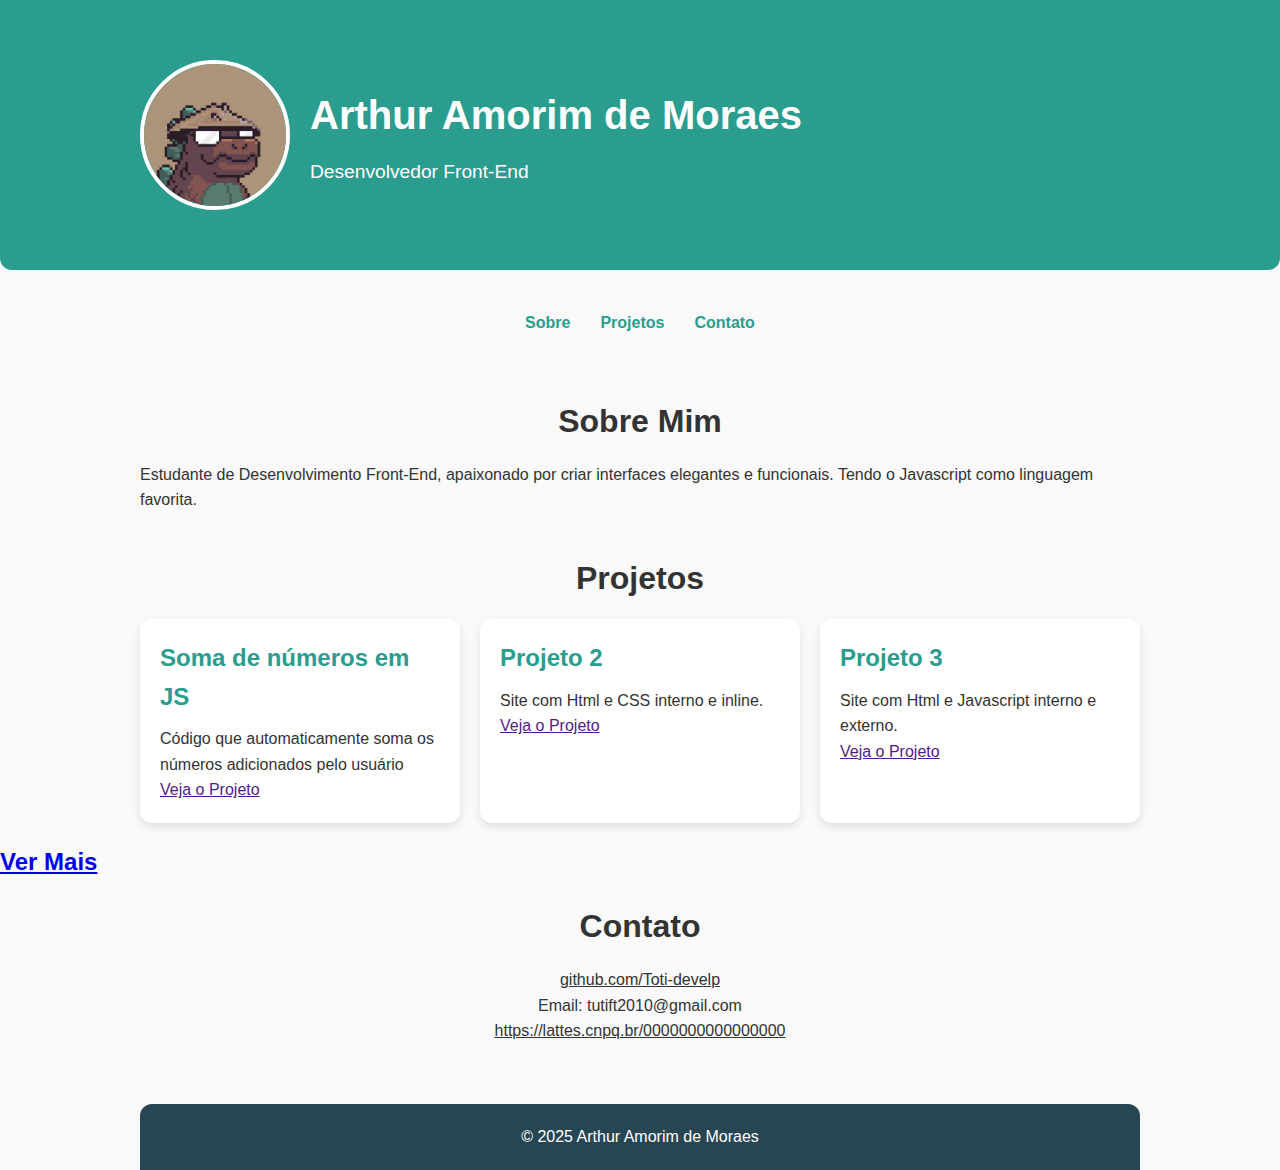
<file: index.html>
<!-- index.html -->
<!DOCTYPE html>
<html lang="pt-br">
<head>
  <meta charset="UTF-8">
  <meta name="viewport" content="width=device-width, initial-scale=1.0">
  <title>Portfólio de Arthur</title>
  <link rel="stylesheet" href="css/styles.css">
</head>
<body>
  <header class="site-header">
    <div class="container header-content">
      <img src="img/Perfil.jpg" alt="Foto de perfil" class="profile-img">
      <div class="header-text">
        <h1>Arthur Amorim de Moraes</h1>
        <p>Desenvolvedor Front-End</p>
      </div>
    </div>
  </header>

  <nav class="main-nav container">
    <ul>
      <li><a href="#about">Sobre</a></li>
      <li><a href="#projects">Projetos</a></li>
      <li><a href="#contact">Contato</a></li>
    </ul>
  </nav>

  <section id="about" class="about container">
    <h2>Sobre Mim</h2>
    <p>Estudante de Desenvolvimento Front-End, apaixonado por criar interfaces elegantes e funcionais. Tendo o Javascript como linguagem favorita.</p>
  </section>

  <section id="projects" class="projects container">
    <h2>Projetos</h2>
    <div class="card-grid">
      <article class="card">
        <h3>Soma de números em JS</h3>
        <p>Código que automaticamente soma os números adicionados pelo usuário</p>
        <a href="" target="_blank">Veja o Projeto</a>
      </article>
      <article class="card">
        <h3>Projeto 2</h3>
        <p>Site com Html e CSS interno e inline.</p>
        <a href="" target="_blank">Veja o Projeto </a>
      </article>
      <article class="card">
        <h3>Projeto 3</h3>
        <p>Site com Html e Javascript interno e externo.</p>
        <a href="" target="_blank">Veja o Projeto </a>
      </article>
    </div>
  </section>
  
    <h2 class="ver-mais"><a href="index2.html" class="ver-mais2"> Ver Mais </a></h2>
  
  <section id="contact" class="contact container">
    <h2>Contato</h2>
    <p><a href="https://github.com/Toti-develp" target="_blank">github.com/Toti-develp</a></p>   
    <p>Email: tutift2010@gmail.com</p> 
    <p><a href="https://lattes.cnpq.br/0000000000000000" target="_blank">https://lattes.cnpq.br/0000000000000000</a></p>
  </section>

  <footer class="site-footer container">
    <p>© 2025 Arthur Amorim de Moraes</p>
  </footer>
</body>
</html>
</file>
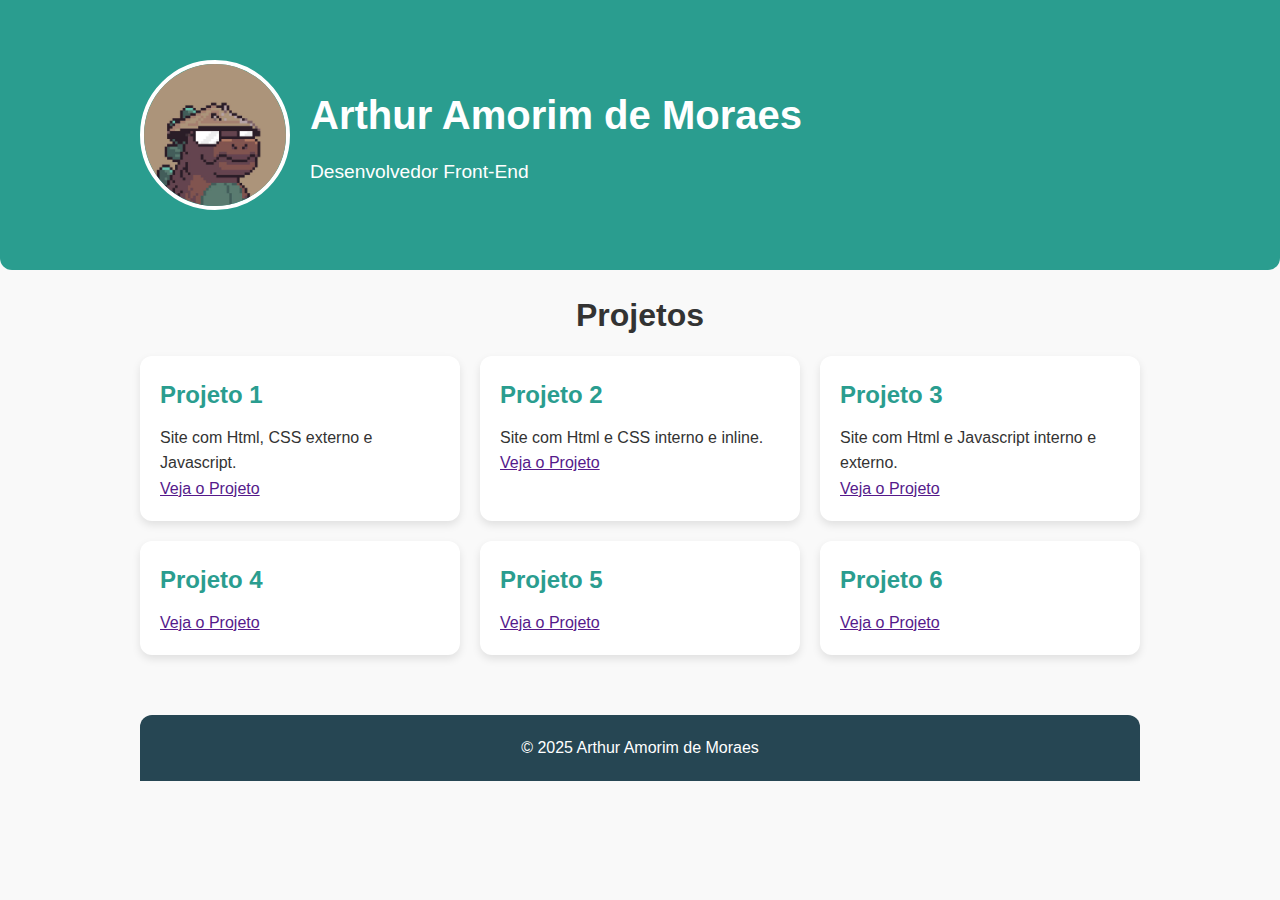
<file: index2.html>
<!DOCTYPE html>
<html lang="pt-br">
<head>
  <meta charset="UTF-8">
  <meta name="viewport" content="width=device-width, initial-scale=1.0">
  <title>Portfólio de Arthur</title>
  <link rel="stylesheet" href="css/styles.css">
</head>
<body>
  <header class="site-header">
    <div class="container header-content">
      <img src="img/Perfil.jpg" alt="Foto de perfil" class="profile-img">
      <div class="header-text">
        <h1>Arthur Amorim de Moraes</h1>
        <p>Desenvolvedor Front-End</p>
      </div>
    </div>
  </header>

<section id="projects" class="projects container">
    <h2>Projetos</h2>
    <div class="card-grid">
      <article class="card">
        <h3>Projeto 1</h3>
        <p>Site com Html, CSS externo e Javascript.</p>
        <a href="">Veja o Projeto</a>
      </article>
      <article class="card">
        <h3>Projeto 2</h3>
        <p>Site com Html e CSS interno e inline.</p>
        <a href="">Veja o Projeto</a>
      </article>
      <article class="card">
        <h3>Projeto 3</h3>
        <p>Site com Html e Javascript interno e externo.</p>
        <a href="">Veja o Projeto</a>
      </article>
       <article class="card">
        <h3>Projeto 4</h3>
        <p></p>
        <a href="">Veja o Projeto</a>
      </article>
       <article class="card">
        <h3>Projeto 5</h3>
        <p></p>
        <a href="">Veja o Projeto</a>
      </article>
       <article class="card">
        <h3>Projeto 6</h3>
        <p></p>
        <a href="">Veja o Projeto</a>
      </article>
    </div>
</section>
<footer class="site-footer container">
  <p>© 2025 Arthur Amorim de Moraes</p>
</footer>
  
</html>
</file>
<file: css/styles.css>
/* styles.css */
/* Reseta margens e configura box-sizing */
* {
  margin: 0;
  padding: 0;
  box-sizing: border-box;
}
body {
  font-family: 'Segoe UI', Tahoma, Geneva, Verdana, sans-serif;
  background-color: #f9f9f9;
  color: #333;
  line-height: 1.6;
}
.container {
  width: 90%;
  max-width: 1000px;
  margin: 0 auto;
  padding: 20px 0;
}
.site-header {
  background: #2a9d8f;
  color: #fff;
  padding: 40px 0;
  border-bottom-left-radius: 12px;
  border-bottom-right-radius: 12px;
}
.header-content {
  display: flex;
  align-items: center;
  gap: 20px;
}
.profile-img {
  width: 150px;
  height: 150px;
  border-radius: 50%;
  object-fit: cover;
  flex-shrink: 0;
  border: 4px solid #fff;
}
.header-text h1 {
  font-size: 2.5rem;
  margin-bottom: 10px;
}
.header-text p {
  font-size: 1.2rem;
}
.main-nav ul {
  list-style: none;
  display: flex;
  justify-content: center;
  gap: 30px;
  margin: 20px 0;
}
.main-nav a {
  text-decoration: none;
  color: #2a9d8f;
  font-weight: bold;
}
.main-nav a:hover {
  color: #264653;
}
.about h2, .projects h2, .contact h2 {
  font-size: 2rem;
  margin-bottom: 15px;
  text-align: center;
}
.card-grid {
  display: grid;
  grid-template-columns: repeat(auto-fill, minmax(250px, 1fr));
  gap: 20px;
}
.card {
  background: #fff;
  border-radius: 12px;
  padding: 20px;
  box-shadow: 0 4px 8px rgba(0,0,0,0.1);
  transition: transform 0.3s ease;
}
.card:hover {
  transform: translateY(-5px);
}
.card h3 {
  margin-bottom: 10px;
  font-size: 1.5rem;
  color: #2a9d8f;
}
.card p {
  font-size: 1rem;
}
.contact p, .contact a {
  text-align: center;
  font-size: 1rem;
  color: #333;
}
.site-footer {
  text-align: center;
  padding: 20px 0;
  margin-top: 40px;
  background: #264653;
  color: #fff;
  border-top-left-radius: 12px;
  border-top-right-radius: 12px;
}

/* Responsivo */
@media (max-width: 600px) {
  .header-content {
    flex-direction: column;
    text-align: center;
  }
  .profile-img {
    width: 120px;
    height: 120px;
  }
}
.vm {
  text-align: center;  
  color: #2a9d8f;
  text-decoration: none;
  font-size: 20px;
}
.vm:hover {
  color: #20b2aa;
}
</file>
